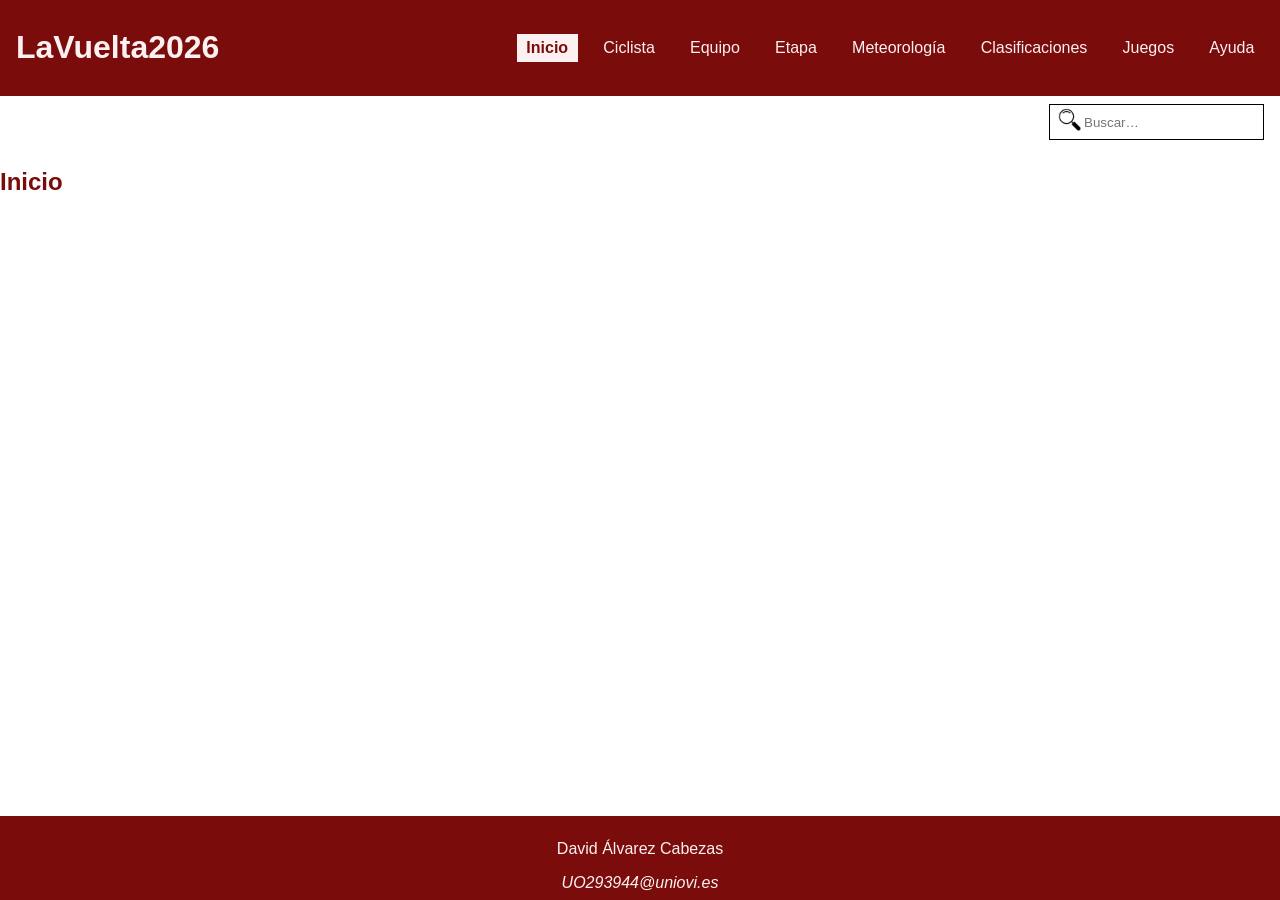
<file: index.html>
<!DOCTYPE HTML>

<html lang="es">
<head>
    <!-- Datos que describen el documento -->
    <meta charset="UTF-8" />
    <title>LaVuelta2026</title>

    <meta name="author" content="David Álvarez Cabezas" />
    <meta name="description" content="Documento index.html del proyecto LaVuelta2026" />
    
    <meta name ="viewport" content ="width=device-width, initial-scale=1.0" />

    <!--Icono del documento-->
    <link rel="icon" type="image/x-icon" href="multimedia/favicon.ico" />

    <!--Enlace a las hojas de estilo-->
    <link rel="stylesheet" type="text/css" href="estilo/estilo.css" />
    <link rel="stylesheet" type="text/css" href="estilo/layout.css" />

    <!--Código ECMAScript-->
    <script src="js/menu.js" defer></script>
    <script src="js/buscador.js" defer></script>
</head>

<body>
    <header>
        <h1><a href="index.html" title="Ir a la página principal de LaVuelta2026">LaVuelta2026</a></h1>
        <button type="button" aria-label="Abrir menú de navegación" aria-expanded="false">☰</button>
        <nav>
            <a href="index.html" aria-current="page" title="Página de inicio de LaVuelta2026">Inicio</a>
            <a href="ciclista.html" title="Información sobre el ciclista">Ciclista</a>
            <a href="equipo.html" title="Información sobre el equipo del ciclista">Equipo</a>
            <a href="etapa.html" title="Información sobre la etapa">Etapa</a>
            <a href="meteorologia.html" title="Previsión meteorológica de la etapa">Meteorología</a>
            <a href="clasificaciones.html" title="Clasificaciones de La Vuelta 2026">Clasificaciones</a>
            <a href="juegos.html" title="Juego de preguntas sobre la etapa">Juegos</a>
            <a href="ayuda.html" title="Ayuda sobre el uso del sitio web">Ayuda</a>
        </nav>
    </header>
    <search aria-label="Buscador">
        <label for="busqueda"><img src="multimedia/buscador.png" alt="icono lupa" width="24" height="24" /></label>
        <input type="search" id="busqueda" aria-label="Buscar" placeholder="Buscar…" />
    </search>
    <main>
        <h2>Inicio</h2>
    </main>
    <footer>
        <p>David Álvarez Cabezas</p>
        <address><a href="mailto:UO293944@uniovi.es">UO293944@uniovi.es</a></address>
    </footer>
</body>
</html>
</file>
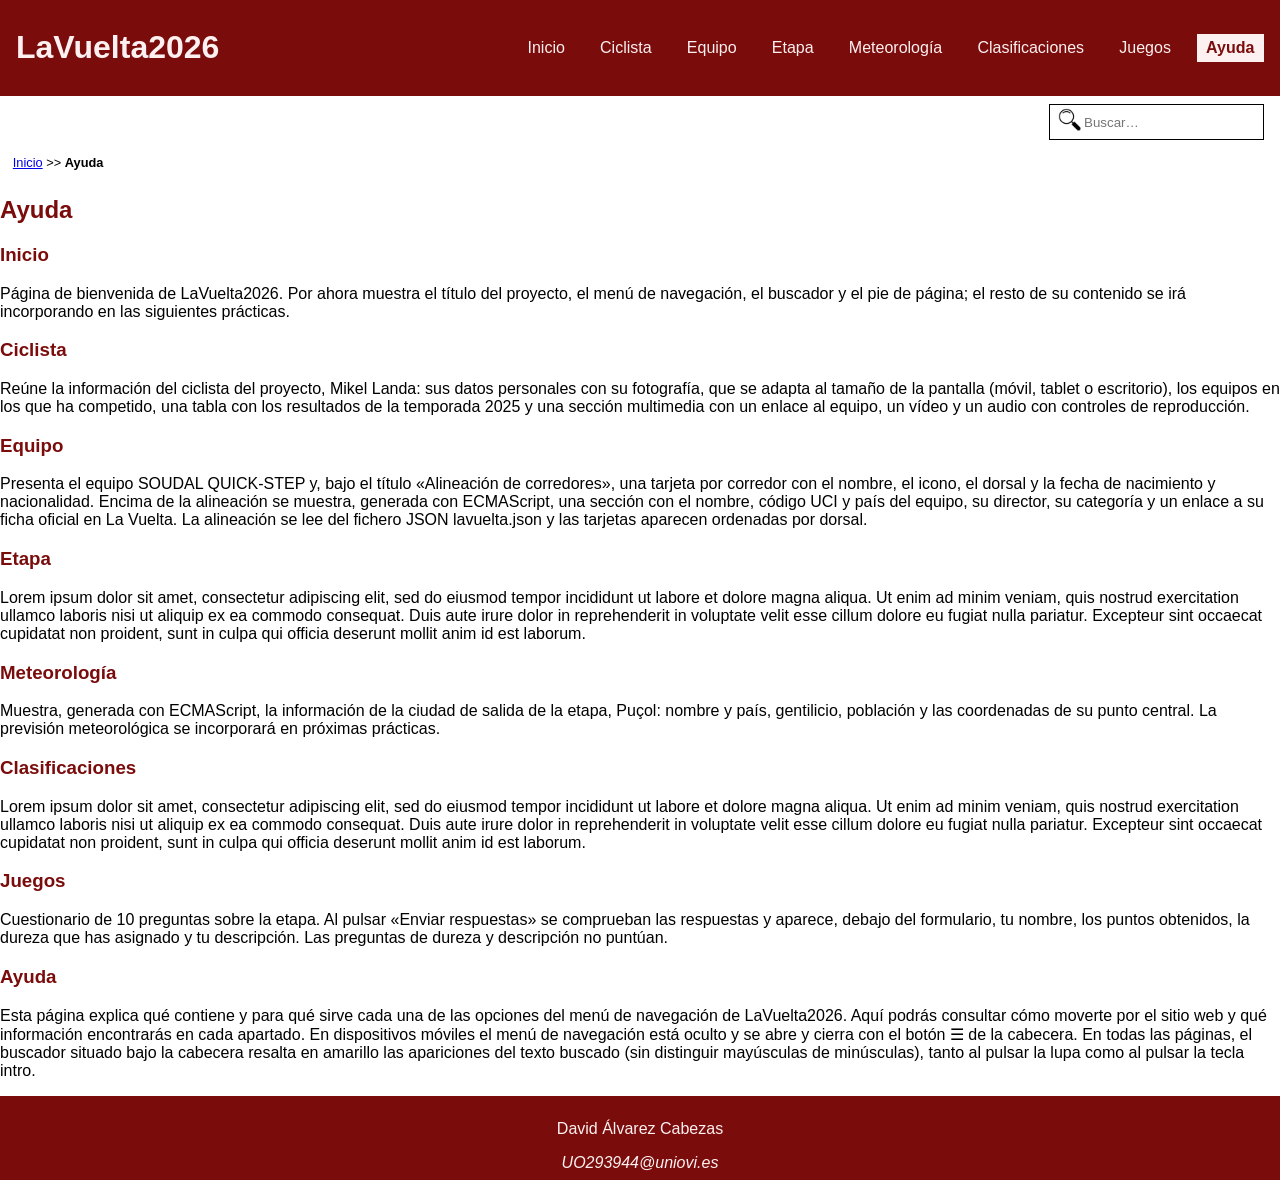
<file: ayuda.html>
<!DOCTYPE HTML>

<html lang="es">
<head>
    <!-- Datos que describen el documento -->
    <meta charset="UTF-8" />
    <title>LaVuelta2026:Ayuda</title>

    <meta name="author" content="David Álvarez Cabezas" />
    <meta name="description" content="Documento ayuda.html del proyecto LaVuelta2026" />
   
    <meta name ="viewport" content ="width=device-width, initial-scale=1.0" />

    <!--Icono del documento-->
    <link rel="icon" type="image/x-icon" href="multimedia/favicon.ico" />

    <!--Enlace a las hojas de estilo-->
    <link rel="stylesheet" type="text/css" href="estilo/estilo.css" />
    <link rel="stylesheet" type="text/css" href="estilo/layout.css" />

    <!--Código ECMAScript-->
    <script src="js/menu.js" defer></script>
    <script src="js/buscador.js" defer></script>
</head>

<body>
    <header>
        <h1><a href="index.html" title="Ir a la página principal de LaVuelta2026">LaVuelta2026</a></h1>
        <button type="button" aria-label="Abrir menú de navegación" aria-expanded="false">☰</button>
        <nav>
            <a href="index.html" title="Página de inicio de LaVuelta2026">Inicio</a>
            <a href="ciclista.html" title="Información sobre el ciclista">Ciclista</a>
            <a href="equipo.html" title="Información sobre el equipo del ciclista">Equipo</a>
            <a href="etapa.html" title="Información sobre la etapa">Etapa</a>
            <a href="meteorologia.html" title="Previsión meteorológica de la etapa">Meteorología</a>
            <a href="clasificaciones.html" title="Clasificaciones de La Vuelta 2026">Clasificaciones</a>
            <a href="juegos.html" title="Juego de preguntas sobre la etapa">Juegos</a>
            <a href="ayuda.html" aria-current="page" title="Ayuda sobre el uso del sitio web">Ayuda</a>
        </nav>
    </header>
    <search aria-label="Buscador">
        <label for="busqueda"><img src="multimedia/buscador.png" alt="icono lupa" width="24" height="24" /></label>
        <input type="search" id="busqueda" aria-label="Buscar" placeholder="Buscar…" />
    </search>
    <nav aria-label="migas">
        <ol>
            <li><a href="index.html">Inicio</a></li>
            <li>&gt;&gt;</li>
            <li>Ayuda</li>
        </ol>
    </nav>
    <main>
        <h2>Ayuda</h2>
        <section>
            <h3>Inicio</h3>
            <p>Página de bienvenida de LaVuelta2026. Por ahora muestra el título del proyecto, el menú de navegación, el buscador y el pie de página; el resto de su contenido se irá incorporando en las siguientes prácticas.</p>
        </section>
        <section>
            <h3>Ciclista</h3>
            <p>Reúne la información del ciclista del proyecto, Mikel Landa: sus datos personales con su fotografía, que se adapta al tamaño de la pantalla (móvil, tablet o escritorio), los equipos en los que ha competido, una tabla con los resultados de la temporada 2025 y una sección multimedia con un enlace al equipo, un vídeo y un audio con controles de reproducción.</p>
        </section>
        <section>
            <h3>Equipo</h3>
            <p>Presenta el equipo SOUDAL QUICK-STEP y, bajo el título «Alineación de corredores», una tarjeta por corredor con el nombre, el icono, el dorsal y la fecha de nacimiento y nacionalidad. Encima de la alineación se muestra, generada con ECMAScript, una sección con el nombre, código UCI y país del equipo, su director, su categoría y un enlace a su ficha oficial en La Vuelta. La alineación se lee del fichero JSON lavuelta.json y las tarjetas aparecen ordenadas por dorsal.</p>
        </section>
        <section>
            <h3>Etapa</h3>
            <p>Lorem ipsum dolor sit amet, consectetur adipiscing elit, sed do eiusmod tempor incididunt ut labore et dolore magna aliqua. Ut enim ad minim veniam, quis nostrud exercitation ullamco laboris nisi ut aliquip ex ea commodo consequat. Duis aute irure dolor in reprehenderit in voluptate velit esse cillum dolore eu fugiat nulla pariatur. Excepteur sint occaecat cupidatat non proident, sunt in culpa qui officia deserunt mollit anim id est laborum.</p>
        </section>
        <section>
            <h3>Meteorología</h3>
            <p>Muestra, generada con ECMAScript, la información de la ciudad de salida de la etapa, Puçol: nombre y país, gentilicio, población y las coordenadas de su punto central. La previsión meteorológica se incorporará en próximas prácticas.</p>
        </section>
        <section>
            <h3>Clasificaciones</h3>
            <p>Lorem ipsum dolor sit amet, consectetur adipiscing elit, sed do eiusmod tempor incididunt ut labore et dolore magna aliqua. Ut enim ad minim veniam, quis nostrud exercitation ullamco laboris nisi ut aliquip ex ea commodo consequat. Duis aute irure dolor in reprehenderit in voluptate velit esse cillum dolore eu fugiat nulla pariatur. Excepteur sint occaecat cupidatat non proident, sunt in culpa qui officia deserunt mollit anim id est laborum.</p>
        </section>
        <section>
            <h3>Juegos</h3>
            <p>Cuestionario de 10 preguntas sobre la etapa. Al pulsar «Enviar respuestas» se comprueban las respuestas y aparece, debajo del formulario, tu nombre, los puntos obtenidos, la dureza que has asignado y tu descripción. Las preguntas de dureza y descripción no puntúan.</p>
        </section>
        <section>
            <h3>Ayuda</h3>
            <p>Esta página explica qué contiene y para qué sirve cada una de las opciones del menú de navegación de LaVuelta2026. Aquí podrás consultar cómo moverte por el sitio web y qué información encontrarás en cada apartado. En dispositivos móviles el menú de navegación está oculto y se abre y cierra con el botón ☰ de la cabecera. En todas las páginas, el buscador situado bajo la cabecera resalta en amarillo las apariciones del texto buscado (sin distinguir mayúsculas de minúsculas), tanto al pulsar la lupa como al pulsar la tecla intro.</p>
        </section>
    </main>
    <footer>
        <p>David Álvarez Cabezas</p>
        <address><a href="mailto:UO293944@uniovi.es">UO293944@uniovi.es</a></address>
    </footer>
</body>
</html>
</file>
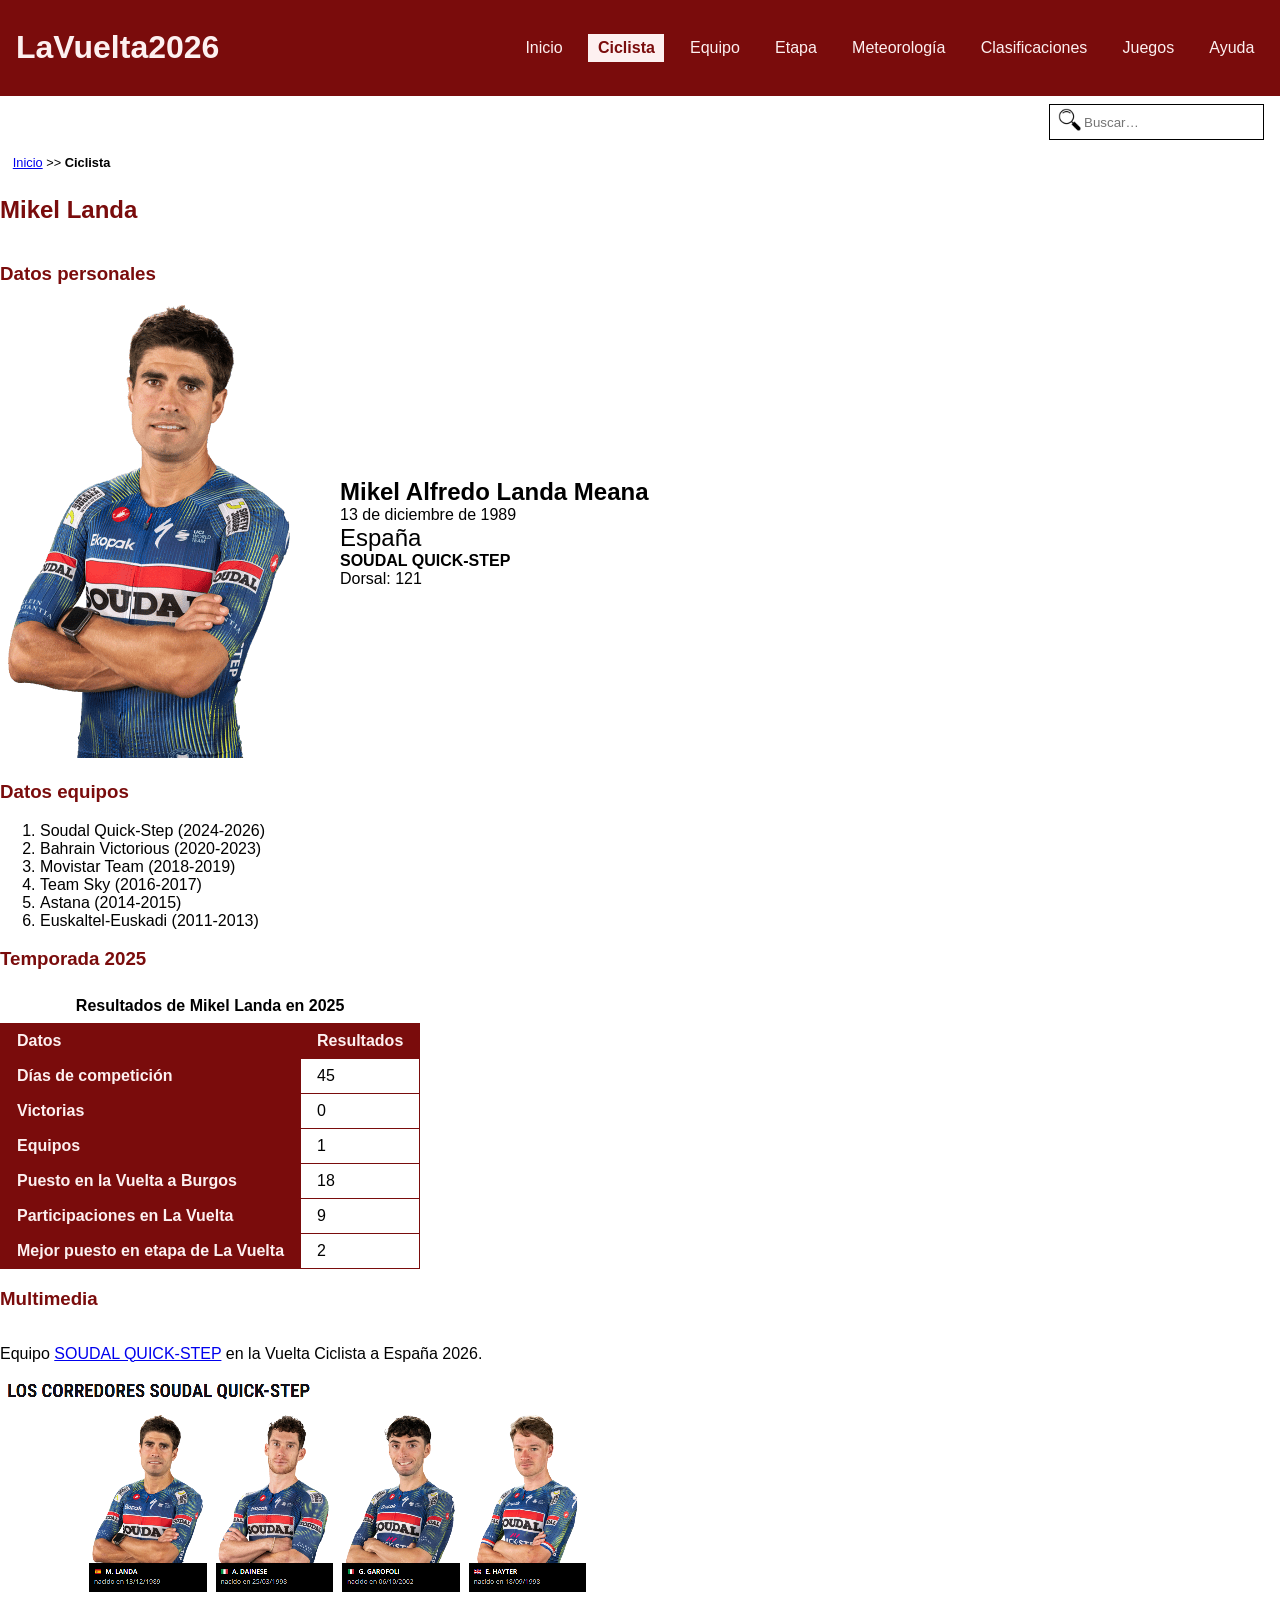
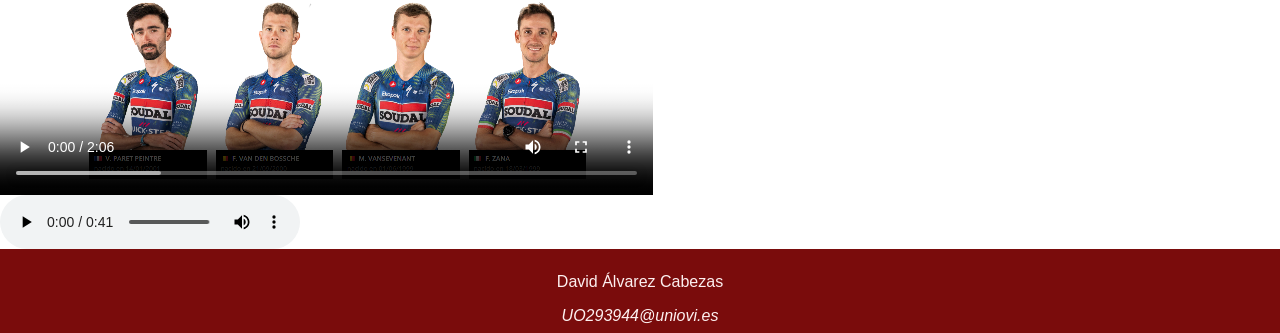
<file: ciclista.html>
<!DOCTYPE HTML>

<html lang="es">
<head>
    <!-- Datos que describen el documento -->
    <meta charset="UTF-8" />
    <title>LaVuelta2026:Ciclista</title>

    <meta name="author" content="David Álvarez Cabezas" />
    <meta name="description" content="Documento ciclista.html del proyecto LaVuelta2026" />
    
    <meta name ="viewport" content ="width=device-width, initial-scale=1.0" />

    <!--Icono del documento-->
    <link rel="icon" type="image/x-icon" href="multimedia/favicon.ico" />

    <!--Enlace a las hojas de estilo-->
    <link rel="stylesheet" type="text/css" href="estilo/estilo.css" />
    <link rel="stylesheet" type="text/css" href="estilo/layout.css" />

    <!--Código ECMAScript-->
    <script src="js/menu.js" defer></script>
    <script src="js/buscador.js" defer></script>
</head>

<body>
    <header>
        <h1><a href="index.html" title="Ir a la página principal de LaVuelta2026">LaVuelta2026</a></h1>
        <button type="button" aria-label="Abrir menú de navegación" aria-expanded="false">☰</button>
        <nav>
            <a href="index.html" title="Página de inicio de LaVuelta2026">Inicio</a>
            <a href="ciclista.html" aria-current="page" title="Información sobre el ciclista">Ciclista</a>
            <a href="equipo.html" title="Información sobre el equipo del ciclista">Equipo</a>
            <a href="etapa.html" title="Información sobre la etapa">Etapa</a>
            <a href="meteorologia.html" title="Previsión meteorológica de la etapa">Meteorología</a>
            <a href="clasificaciones.html" title="Clasificaciones de La Vuelta 2026">Clasificaciones</a>
            <a href="juegos.html" title="Juego de preguntas sobre la etapa">Juegos</a>
            <a href="ayuda.html" title="Ayuda sobre el uso del sitio web">Ayuda</a>
        </nav>
    </header>
    <search aria-label="Buscador">
        <label for="busqueda"><img src="multimedia/buscador.png" alt="icono lupa" width="24" height="24" /></label>
        <input type="search" id="busqueda" aria-label="Buscar" placeholder="Buscar…" />
    </search>
    <nav aria-label="migas">
        <ol>
            <li><a href="index.html">Inicio</a></li>
            <li>&gt;&gt;</li>
            <li>Ciclista</li>
        </ol>
    </nav>
    <main>
        <h2>Mikel Landa</h2>
        <section>
            <h3>Datos personales</h3>
            <ul>
                <li>Mikel Alfredo Landa Meana</li>
                <li>13 de diciembre de 1989</li>
                <li>España</li>
                <li>SOUDAL QUICK-STEP</li>
                <li>Dorsal: 121</li>
            </ul>
            <picture>
                <source srcset="multimedia/mikel-landa_3.png" media="(max-width: 768px)" width="150" height="228" />
                <source srcset="multimedia/mikel-landa_2.png" media="(max-width: 1024px)" width="225" height="341" />
                <img src="multimedia/mikel-landa.png" alt="Fotografía de Mikel Landa con el maillot del Soudal Quick-Step" width="300" height="455" />
            </picture>
        </section>
        <section>
            <h3>Datos equipos</h3>
            <ol>
                <li>Soudal Quick-Step (2024-2026)</li>
                <li>Bahrain Victorious (2020-2023)</li>
                <li>Movistar Team (2018-2019)</li>
                <li>Team Sky (2016-2017)</li>
                <li>Astana (2014-2015)</li>
                <li>Euskaltel-Euskadi (2011-2013)</li>
            </ol>
        </section>
        <section>
            <h3>Temporada 2025</h3>
            <table>
                <caption>Resultados de Mikel Landa en 2025</caption>
                <thead>
                    <tr>
                        <th id="datos" scope="col">Datos</th>
                        <th id="resultados" scope="col">Resultados</th>
                    </tr>
                </thead>
                <tbody>
                    <tr>
                        <th id="dias" scope="row">Días de competición</th>
                        <td headers="resultados dias">45</td>
                    </tr>
                    <tr>
                        <th id="victorias" scope="row">Victorias</th>
                        <td headers="resultados victorias">0</td>
                    </tr>
                    <tr>
                        <th id="equipos" scope="row">Equipos</th>
                        <td headers="resultados equipos">1</td>
                    </tr>
                    <tr>
                        <th id="burgos" scope="row">Puesto en la Vuelta a Burgos</th>
                        <td headers="resultados burgos">18</td>
                    </tr>
                    <tr>
                        <th id="participaciones" scope="row">Participaciones en La Vuelta</th>
                        <td headers="resultados participaciones">9</td>
                    </tr>
                    <tr>
                        <th id="mejoretapa" scope="row">Mejor puesto en etapa de La Vuelta</th>
                        <td headers="resultados mejoretapa">2</td>
                    </tr>
                </tbody>
            </table>
        </section>
        <section>
            <h3>Multimedia</h3>
            <p>Equipo <a href="https://www.lavuelta.es/es/equipo/SOQ/soudal-quick-step">SOUDAL QUICK-STEP</a> en la Vuelta Ciclista a España 2026.</p>
            <video controls="controls" poster="multimedia/poster-equipo.png">
                <source src="multimedia/video-equipo.mp4" type="video/mp4" />
                <source src="multimedia/video-equipo.webm" type="video/webm" />
                <p>Tu navegador no admite el elemento video.</p>
            </video>
            <audio controls="controls">
                <source src="multimedia/audio-equipo.mp3" type="audio/mpeg" />
                <source src="multimedia/audio-equipo.wav" type="audio/wav" />
                <p>Tu navegador no admite el elemento audio.</p>
            </audio>
        </section>
    </main>
    <footer>
        <p>David Álvarez Cabezas</p>
        <address><a href="mailto:UO293944@uniovi.es">UO293944@uniovi.es</a></address>
    </footer>
</body>
</html>
</file>
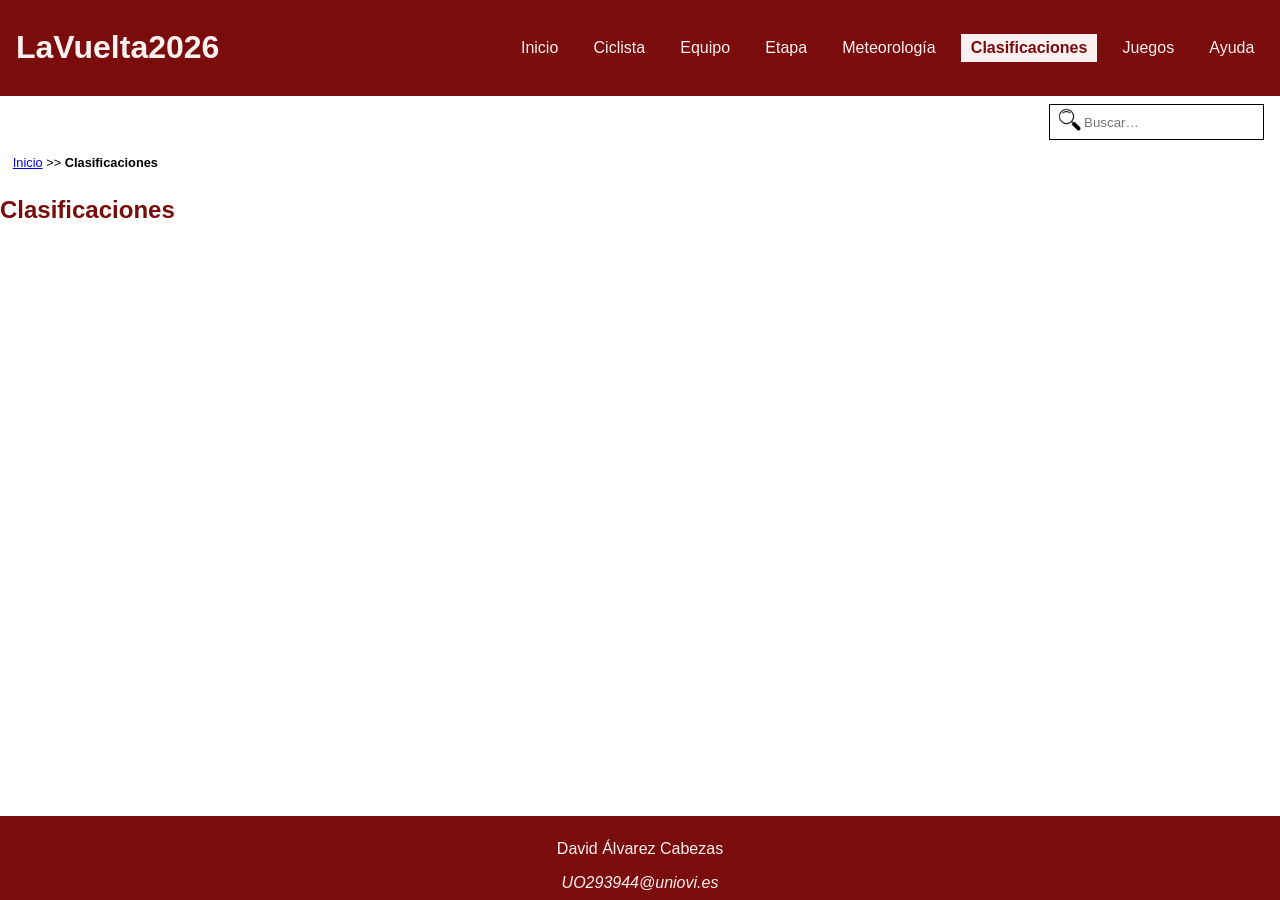
<file: clasificaciones.html>
<!DOCTYPE HTML>

<html lang="es">
<head>
    <!-- Datos que describen el documento -->
    <meta charset="UTF-8" />
    <title>LaVuelta2026: Clasificaciones</title>

    <meta name="author" content="David Álvarez Cabezas" />
    <meta name="description" content="Documento clasificaciones.html del proyecto LaVuelta2026" />

    <meta name ="viewport" content ="width=device-width, initial-scale=1.0" />

    <!--Icono del documento-->
    <link rel="icon" type="image/x-icon" href="multimedia/favicon.ico" />

    <!--Enlace a las hojas de estilo-->
    <link rel="stylesheet" type="text/css" href="estilo/estilo.css" />
    <link rel="stylesheet" type="text/css" href="estilo/layout.css" />

    <!--Código ECMAScript-->
    <script src="js/menu.js" defer></script>
    <script src="js/buscador.js" defer></script>
</head>

<body>
    <header>
        <h1><a href="index.html" title="Ir a la página principal de LaVuelta2026">LaVuelta2026</a></h1>
        <button type="button" aria-label="Abrir menú de navegación" aria-expanded="false">☰</button>
        <nav>
            <a href="index.html" title="Página de inicio de LaVuelta2026">Inicio</a>
            <a href="ciclista.html" title="Información sobre el ciclista">Ciclista</a>
            <a href="equipo.html" title="Información sobre el equipo del ciclista">Equipo</a>
            <a href="etapa.html" title="Información sobre la etapa">Etapa</a>
            <a href="meteorologia.html" title="Previsión meteorológica de la etapa">Meteorología</a>
            <a href="clasificaciones.html" aria-current="page" title="Clasificaciones de La Vuelta 2026">Clasificaciones</a>
            <a href="juegos.html" title="Juego de preguntas sobre la etapa">Juegos</a>
            <a href="ayuda.html" title="Ayuda sobre el uso del sitio web">Ayuda</a>
        </nav>
    </header>
    <search aria-label="Buscador">
        <label for="busqueda"><img src="multimedia/buscador.png" alt="icono lupa" width="24" height="24" /></label>
        <input type="search" id="busqueda" aria-label="Buscar" placeholder="Buscar…" />
    </search>
    <nav aria-label="migas">
        <ol>
            <li><a href="index.html">Inicio</a></li>
            <li>&gt;&gt;</li>
            <li>Clasificaciones</li>
        </ol>
    </nav>
    <main>
        <h2>Clasificaciones</h2>
    </main>
    <footer>
        <p>David Álvarez Cabezas</p>
        <address><a href="mailto:UO293944@uniovi.es">UO293944@uniovi.es</a></address>
    </footer>
</body>
</html>
</file>
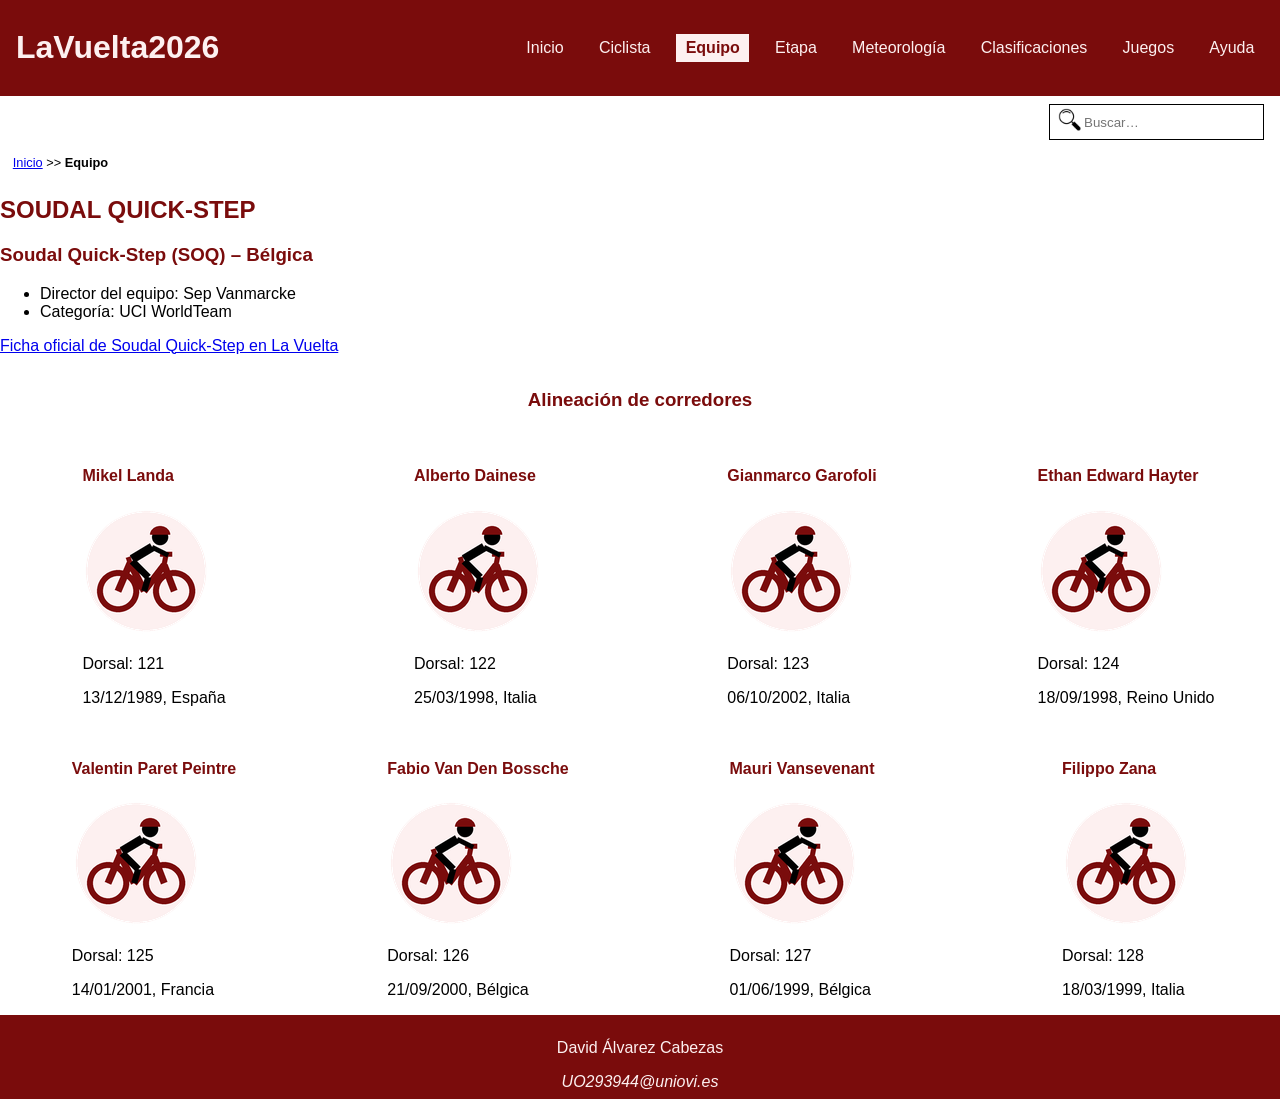
<file: equipo.html>
<!DOCTYPE HTML>

<html lang="es">
<head>
    <!-- Datos que describen el documento -->
    <meta charset="UTF-8" />
    <title>LaVuelta2026: Equipo</title>

    <meta name="author" content="David Álvarez Cabezas" />
    <meta name="description" content="Documento equipo.html del proyecto LaVuelta2026" />
    
    <meta name ="viewport" content ="width=device-width, initial-scale=1.0" />

    <!--Icono del documento-->
    <link rel="icon" type="image/x-icon" href="multimedia/favicon.ico" />

    <!--Enlace a las hojas de estilo-->
    <link rel="stylesheet" type="text/css" href="estilo/estilo.css" />
    <link rel="stylesheet" type="text/css" href="estilo/layout.css" />

    <!--Código ECMAScript-->
    <script src="js/menu.js" defer></script>
    <script src="js/buscador.js" defer></script>
    <script src="js/equipo.js" defer></script>
</head>

<body>
    <header>
        <h1><a href="index.html" title="Ir a la página principal de LaVuelta2026">LaVuelta2026</a></h1>
        <button type="button" aria-label="Abrir menú de navegación" aria-expanded="false">☰</button>
        <nav>
            <a href="index.html" title="Página de inicio de LaVuelta2026">Inicio</a>
            <a href="ciclista.html" title="Información sobre el ciclista">Ciclista</a>
            <a href="equipo.html" aria-current="page" title="Información sobre el equipo del ciclista">Equipo</a>
            <a href="etapa.html" title="Información sobre la etapa">Etapa</a>
            <a href="meteorologia.html" title="Previsión meteorológica de la etapa">Meteorología</a>
            <a href="clasificaciones.html" title="Clasificaciones de La Vuelta 2026">Clasificaciones</a>
            <a href="juegos.html" title="Juego de preguntas sobre la etapa">Juegos</a>
            <a href="ayuda.html" title="Ayuda sobre el uso del sitio web">Ayuda</a>
        </nav>
    </header>
    <search aria-label="Buscador">
        <label for="busqueda"><img src="multimedia/buscador.png" alt="icono lupa" width="24" height="24" /></label>
        <input type="search" id="busqueda" aria-label="Buscar" placeholder="Buscar…" />
    </search>
    <nav aria-label="migas">
        <ol>
            <li><a href="index.html">Inicio</a></li>
            <li>&gt;&gt;</li>
            <li>Equipo</li>
        </ol>
    </nav>
    <main>
        <h2>SOUDAL QUICK-STEP</h2>
        <section>
            <h3>Alineación de corredores</h3>
        </section>
    </main>
    <footer>
        <p>David Álvarez Cabezas</p>
        <address><a href="mailto:UO293944@uniovi.es">UO293944@uniovi.es</a></address>
    </footer>
</body>
</html>
</file>
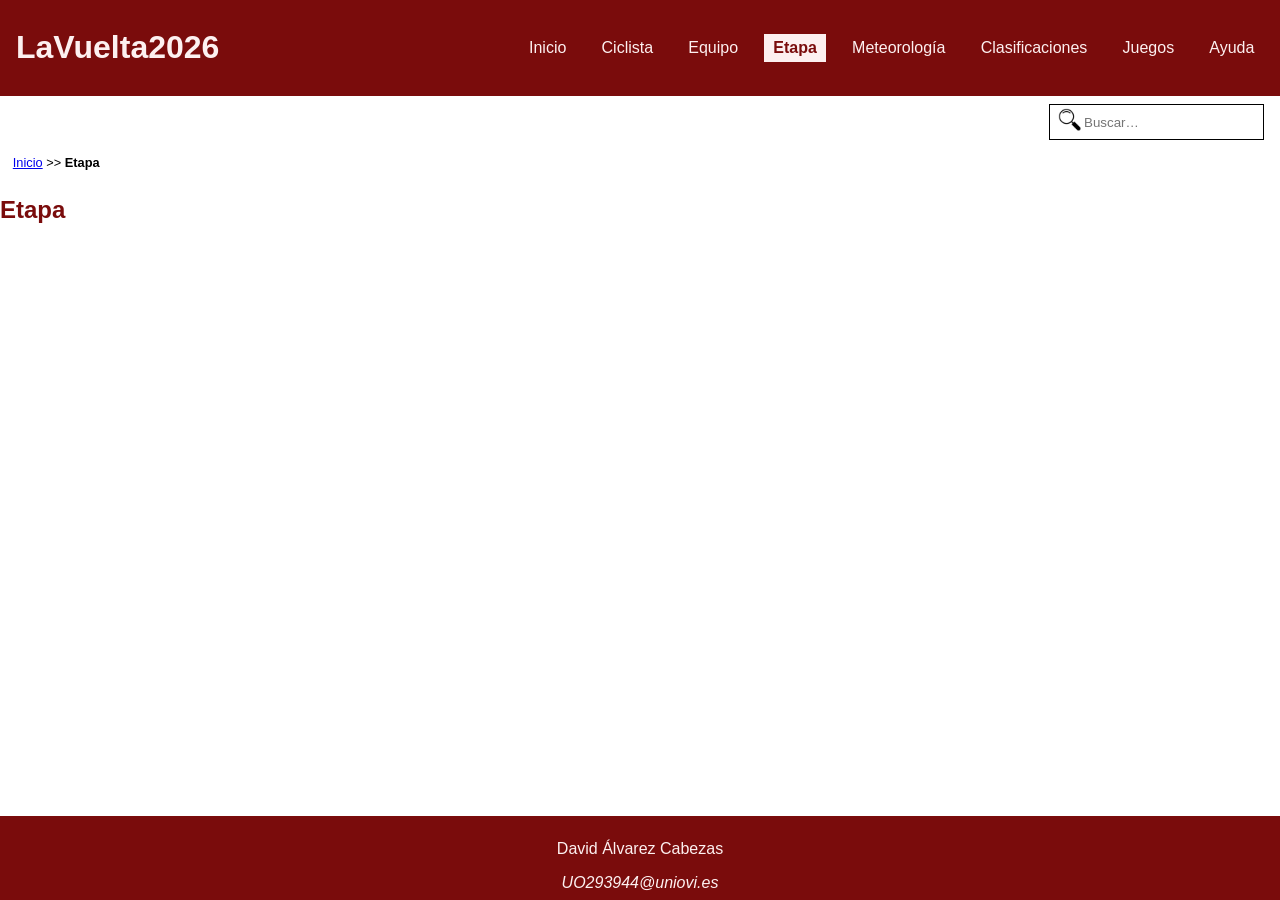
<file: etapa.html>
<!DOCTYPE HTML>

<html lang="es">
<head>
    <!-- Datos que describen el documento -->
    <meta charset="UTF-8" />
    <title>LaVuelta2026: Etapa</title>

    <meta name="author" content="David Álvarez Cabezas" />
    <meta name="description" content="Documento etapa.html del proyecto LaVuelta2026" />
    
    <meta name ="viewport" content ="width=device-width, initial-scale=1.0" />

    <!--Icono del documento-->
    <link rel="icon" type="image/x-icon" href="multimedia/favicon.ico" />

    <!--Enlace a las hojas de estilo-->
    <link rel="stylesheet" type="text/css" href="estilo/estilo.css" />
    <link rel="stylesheet" type="text/css" href="estilo/layout.css" />

    <!--Código ECMAScript-->
    <script src="js/menu.js" defer></script>
    <script src="js/buscador.js" defer></script>
</head>

<body>
    <header>
        <h1><a href="index.html" title="Ir a la página principal de LaVuelta2026">LaVuelta2026</a></h1>
        <button type="button" aria-label="Abrir menú de navegación" aria-expanded="false">☰</button>
        <nav>
            <a href="index.html" title="Página de inicio de LaVuelta2026">Inicio</a>
            <a href="ciclista.html" title="Información sobre el ciclista">Ciclista</a>
            <a href="equipo.html" title="Información sobre el equipo del ciclista">Equipo</a>
            <a href="etapa.html" aria-current="page" title="Información sobre la etapa">Etapa</a>
            <a href="meteorologia.html" title="Previsión meteorológica de la etapa">Meteorología</a>
            <a href="clasificaciones.html" title="Clasificaciones de La Vuelta 2026">Clasificaciones</a>
            <a href="juegos.html" title="Juego de preguntas sobre la etapa">Juegos</a>
            <a href="ayuda.html" title="Ayuda sobre el uso del sitio web">Ayuda</a>
        </nav>
    </header>
    <search aria-label="Buscador">
        <label for="busqueda"><img src="multimedia/buscador.png" alt="icono lupa" width="24" height="24" /></label>
        <input type="search" id="busqueda" aria-label="Buscar" placeholder="Buscar…" />
    </search>
    <nav aria-label="migas">
        <ol>
            <li><a href="index.html">Inicio</a></li>
            <li>&gt;&gt;</li>
            <li>Etapa</li>
        </ol>
    </nav>
    <main>
        <h2>Etapa</h2>
    </main>
    <footer>
        <p>David Álvarez Cabezas</p>
        <address><a href="mailto:UO293944@uniovi.es">UO293944@uniovi.es</a></address>
    </footer>
</body>
</html>
</file>
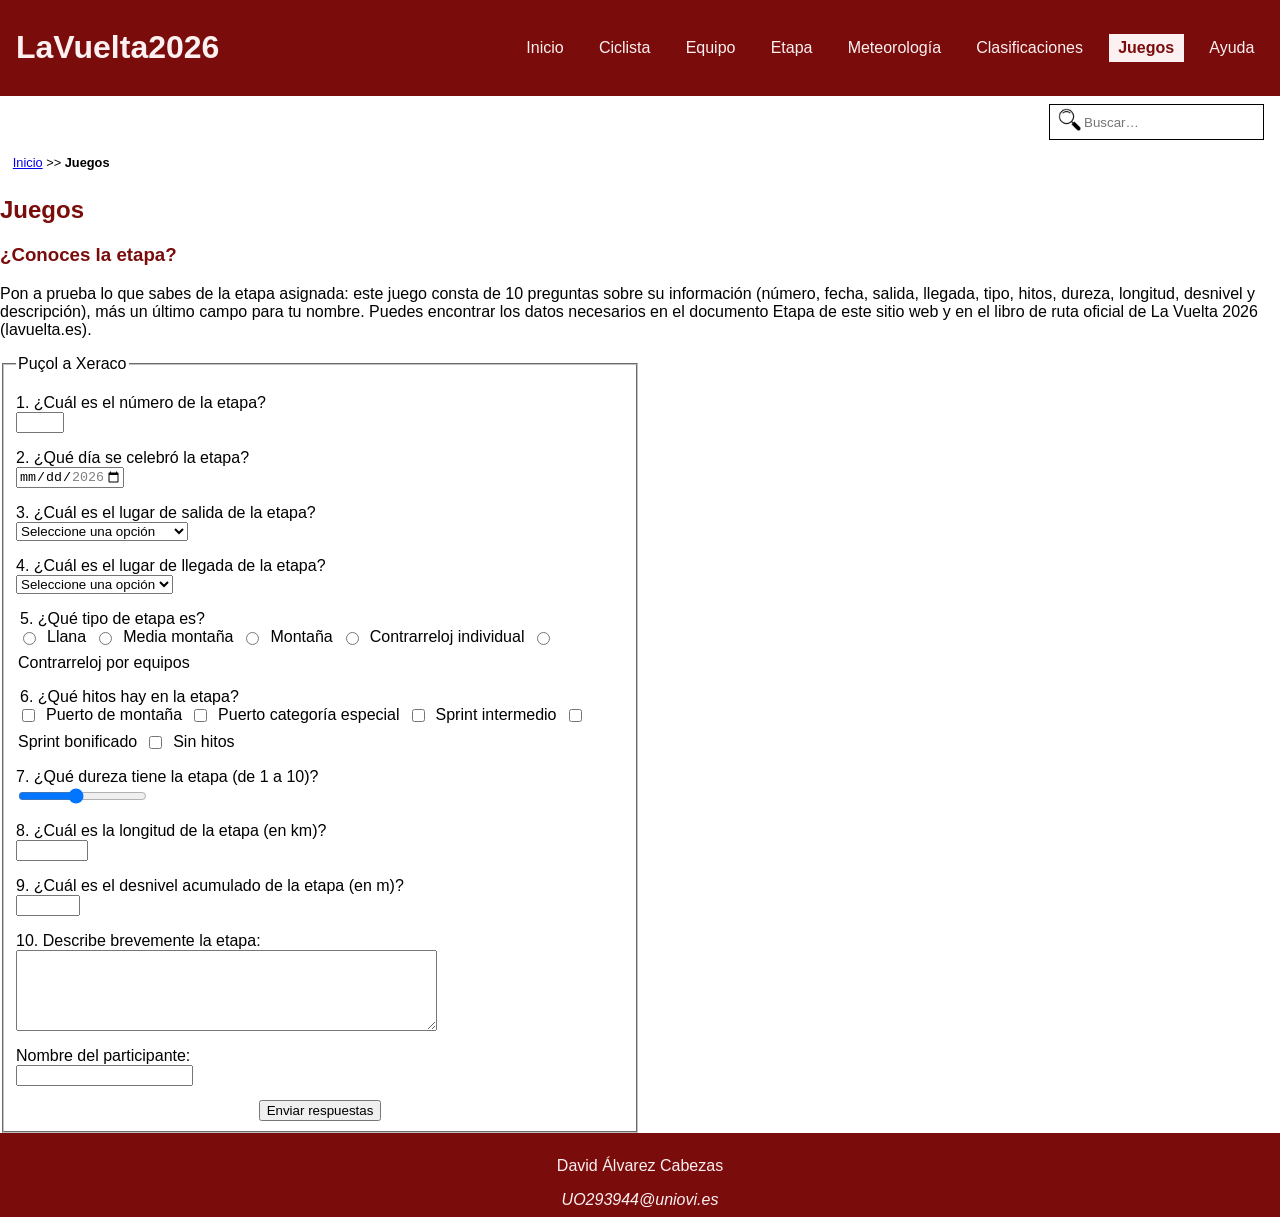
<file: juegos.html>
<!DOCTYPE HTML>

<html lang="es">
<head>
    <!-- Datos que describen el documento -->
    <meta charset="UTF-8" />
    <title>LaVuelta2026: Juegos</title>

    <meta name="author" content="David Álvarez Cabezas" />
    <meta name="description" content="Documento juegos.html del proyecto LaVuelta2026" />
   
    <meta name ="viewport" content ="width=device-width, initial-scale=1.0" />

    <!--Icono del documento-->
    <link rel="icon" type="image/x-icon" href="multimedia/favicon.ico" />

    <!--Enlace a las hojas de estilo-->
    <link rel="stylesheet" type="text/css" href="estilo/estilo.css" />
    <link rel="stylesheet" type="text/css" href="estilo/layout.css" />

    <!--Código ECMAScript-->
    <script src="js/menu.js" defer></script>
    <script src="js/buscador.js" defer></script>
    <script src="js/formulario.js" defer></script>
</head>

<body>
    <header>
        <h1><a href="index.html" title="Ir a la página principal de LaVuelta2026">LaVuelta2026</a></h1>
        <button type="button" aria-label="Abrir menú de navegación" aria-expanded="false">☰</button>
        <nav>
            <a href="index.html" title="Página de inicio de LaVuelta2026">Inicio</a>
            <a href="ciclista.html" title="Información sobre el ciclista">Ciclista</a>
            <a href="equipo.html" title="Información sobre el equipo del ciclista">Equipo</a>
            <a href="etapa.html" title="Información sobre la etapa">Etapa</a>
            <a href="meteorologia.html" title="Previsión meteorológica de la etapa">Meteorología</a>
            <a href="clasificaciones.html" title="Clasificaciones de La Vuelta 2026">Clasificaciones</a>
            <a href="juegos.html" aria-current="page" title="Juego de preguntas sobre la etapa">Juegos</a>
            <a href="ayuda.html" title="Ayuda sobre el uso del sitio web">Ayuda</a>
        </nav>
    </header>
    <search aria-label="Buscador">
        <label for="busqueda"><img src="multimedia/buscador.png" alt="icono lupa" width="24" height="24" /></label>
        <input type="search" id="busqueda" aria-label="Buscar" placeholder="Buscar…" />
    </search>
    <nav aria-label="migas">
        <ol>
            <li><a href="index.html">Inicio</a></li>
            <li>&gt;&gt;</li>
            <li>Juegos</li>
        </ol>
    </nav>
    <main>
        <h2>Juegos</h2>
        <section>
            <h3>¿Conoces la etapa?</h3>
            <p>Pon a prueba lo que sabes de la etapa asignada: este juego consta de 10 preguntas sobre su información (número, fecha, salida, llegada, tipo, hitos, dureza, longitud, desnivel y descripción), más un último campo para tu nombre. Puedes encontrar los datos necesarios en el documento Etapa de este sitio web y en el libro de ruta oficial de La Vuelta 2026 (lavuelta.es).</p>
            <form>
                <fieldset>
                    <legend>Puçol a Xeraco</legend>
                    <label for="numeroEtapa">1. ¿Cuál es el número de la etapa?</label>
                    <input type="number" id="numeroEtapa" name="numero-etapa" min="1" max="21" step="1" required="required" />
                    <label for="fechaEtapa">2. ¿Qué día se celebró la etapa?</label>
                    <input type="date" id="fechaEtapa" name="fecha-etapa" min="2026-08-22" max="2026-09-13" required="required" />
                    <label for="salidaEtapa">3. ¿Cuál es el lugar de salida de la etapa?</label>
                    <select id="salidaEtapa" name="salida" required="required">
                        <option value="" selected="selected" disabled="disabled">Seleccione una opción</option>
                        <option value="Mónaco">Mónaco</option>
                        <option value="Gruissan">Gruissan</option>
                        <option value="Andorra la Vella">Andorra la Vella</option>
                        <option value="Falset">Falset</option>
                        <option value="Alcossebre">Alcossebre</option>
                        <option value="Vall d&#39;Alba">Vall d&#39;Alba</option>
                        <option value="Puçol">Puçol</option>
                        <option value="Villajoyosa">Villajoyosa</option>
                        <option value="Alcaraz">Alcaraz</option>
                        <option value="Cartagena">Cartagena</option>
                        <option value="Vera">Vera</option>
                        <option value="Almuñécar">Almuñécar</option>
                        <option value="Jaén">Jaén</option>
                        <option value="Palma del Río">Palma del Río</option>
                        <option value="Cortegana">Cortegana</option>
                        <option value="Dos Hermanas">Dos Hermanas</option>
                        <option value="El Puerto de Santa María">El Puerto de Santa María</option>
                        <option value="Vélez-Málaga">Vélez-Málaga</option>
                        <option value="La Calahorra">La Calahorra</option>
                        <option value="Granada">Granada</option>
                    </select>
                    <label for="llegadaEtapa">4. ¿Cuál es el lugar de llegada de la etapa?</label>
                    <select id="llegadaEtapa" name="llegada" required="required">
                        <option value="" selected="selected" disabled="disabled">Seleccione una opción</option>
                        <option value="Mónaco">Mónaco</option>
                        <option value="Manosque">Manosque</option>
                        <option value="Font-Romeu">Font-Romeu</option>
                        <option value="Andorra la Vella">Andorra la Vella</option>
                        <option value="Roquetes">Roquetes</option>
                        <option value="Castellón">Castellón</option>
                        <option value="Aramón Valdelinares">Aramón Valdelinares</option>
                        <option value="Xeraco">Xeraco</option>
                        <option value="Alto de Aitana">Alto de Aitana</option>
                        <option value="Elche de la Sierra">Elche de la Sierra</option>
                        <option value="Lorca">Lorca</option>
                        <option value="Calar Alto">Calar Alto</option>
                        <option value="Loja">Loja</option>
                        <option value="Sierra de la Pandera">Sierra de la Pandera</option>
                        <option value="Córdoba">Córdoba</option>
                        <option value="Palos de la Frontera">Palos de la Frontera</option>
                        <option value="Sevilla">Sevilla</option>
                        <option value="Jerez de la Frontera">Jerez de la Frontera</option>
                        <option value="Peñas Blancas">Peñas Blancas</option>
                        <option value="Collado del Alguacil">Collado del Alguacil</option>
                        <option value="Granada">Granada</option>
                    </select>
                    <fieldset>
                        <legend>5. ¿Qué tipo de etapa es?</legend>
                        <input type="radio" id="tipoLlana" name="tipo-etapa" value="llana" />
                        <label for="tipoLlana">Llana</label>
                        <input type="radio" id="tipoMediaMontana" name="tipo-etapa" value="media-montana" />
                        <label for="tipoMediaMontana">Media montaña</label>
                        <input type="radio" id="tipoMontana" name="tipo-etapa" value="montana" />
                        <label for="tipoMontana">Montaña</label>
                        <input type="radio" id="tipoCri" name="tipo-etapa" value="cri" />
                        <label for="tipoCri">Contrarreloj individual</label>
                        <input type="radio" id="tipoCre" name="tipo-etapa" value="cre" />
                        <label for="tipoCre">Contrarreloj por equipos</label>
                    </fieldset>
                    <fieldset>
                        <legend>6. ¿Qué hitos hay en la etapa?</legend>
                        <input type="checkbox" id="hitoPuerto" name="hitos" value="puerto" />
                        <label for="hitoPuerto">Puerto de montaña</label>
                        <input type="checkbox" id="hitoEspecial" name="hitos" value="especial" />
                        <label for="hitoEspecial">Puerto categoría especial</label>
                        <input type="checkbox" id="hitoSprintInt" name="hitos" value="sprint-intermedio" />
                        <label for="hitoSprintInt">Sprint intermedio</label>
                        <input type="checkbox" id="hitoSprintBon" name="hitos" value="sprint-bonificado" />
                        <label for="hitoSprintBon">Sprint bonificado</label>
                        <input type="checkbox" id="hitoNinguno" name="hitos" value="ninguno" />
                        <label for="hitoNinguno">Sin hitos</label>
                    </fieldset>
                    <label for="durezaEtapa">7. ¿Qué dureza tiene la etapa (de 1 a 10)?</label>
                    <input type="range" id="durezaEtapa" name="dureza" min="1" max="10" step="1" value="5" />
                    <label for="longitudEtapa">8. ¿Cuál es la longitud de la etapa (en km)?</label>
                    <input type="number" id="longitudEtapa" name="longitud" min="1" max="250" step="0.1" required="required" />
                    <label for="desnivelEtapa">9. ¿Cuál es el desnivel acumulado de la etapa (en m)?</label>
                    <input type="number" id="desnivelEtapa" name="desnivel" min="0" max="6000" step="1" required="required" />
                    <label for="descripcionEtapa">10. Describe brevemente la etapa:</label>
                    <textarea id="descripcionEtapa" name="descripcion" rows="5" cols="50" maxlength="500"></textarea>
                    <label for="nombreParticipante">Nombre del participante:</label>
                    <input type="text" id="nombreParticipante" name="usuario" maxlength="60" required="required" />
                    <button type="submit">Enviar respuestas</button>
                </fieldset>
            </form>
        </section>
    </main>
    <footer>
        <p>David Álvarez Cabezas</p>
        <address><a href="mailto:UO293944@uniovi.es">UO293944@uniovi.es</a></address>
    </footer>
</body>
</html>
</file>
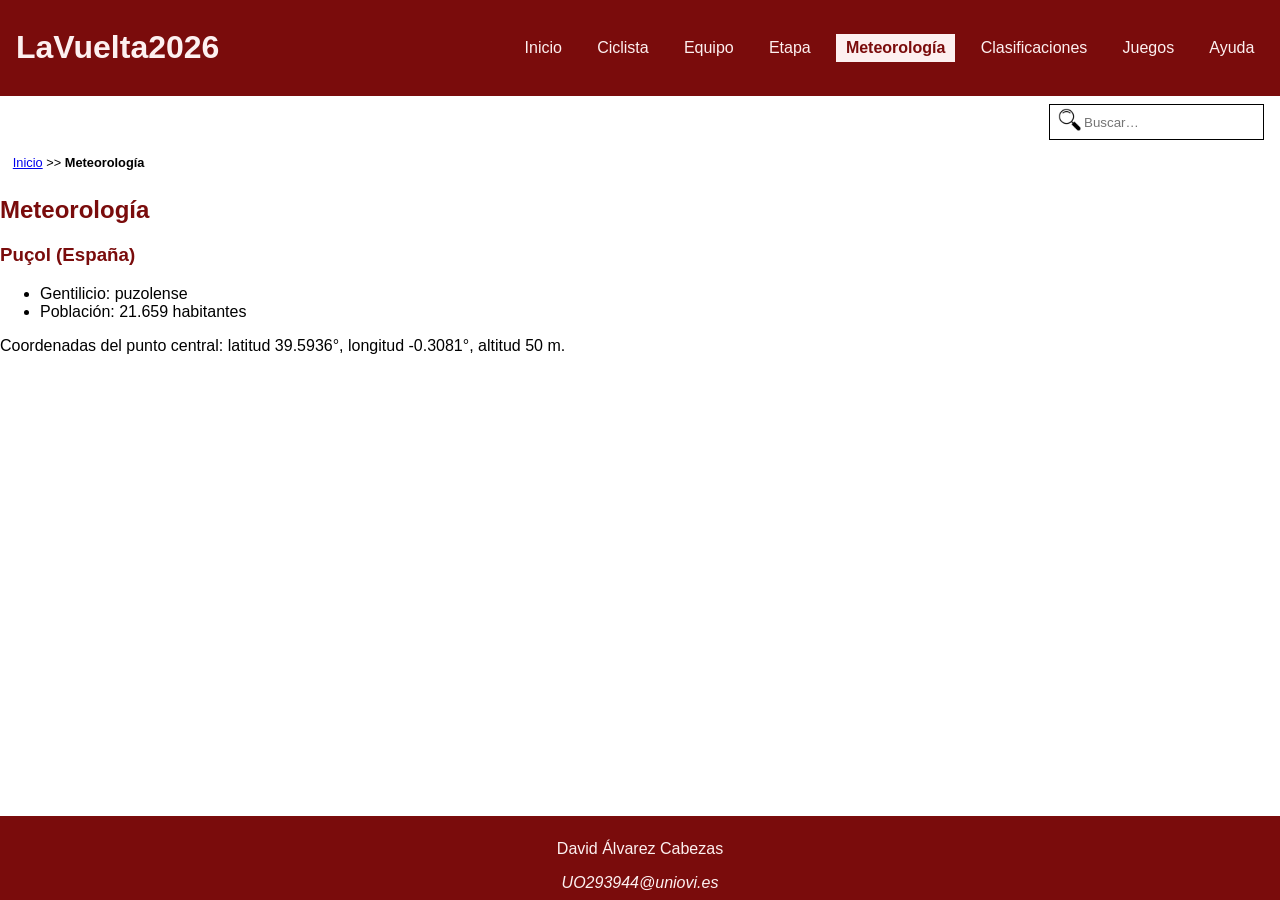
<file: meteorologia.html>
<!DOCTYPE HTML>

<html lang="es">
<head>
    <!-- Datos que describen el documento -->
    <meta charset="UTF-8" />
    <title>LaVuelta2026: Meteo</title>

    <meta name="author" content="David Álvarez Cabezas" />
    <meta name="description" content="Documento meteorologia.html del proyecto LaVuelta2026" />
    
    <meta name ="viewport" content ="width=device-width, initial-scale=1.0" />

    <!--Icono del documento-->
    <link rel="icon" type="image/x-icon" href="multimedia/favicon.ico" />

    <!--Enlace a las hojas de estilo-->
    <link rel="stylesheet" type="text/css" href="estilo/estilo.css" />
    <link rel="stylesheet" type="text/css" href="estilo/layout.css" />

    <!--Código ECMAScript-->
    <script src="js/menu.js" defer></script>
    <script src="js/buscador.js" defer></script>
    <script src="js/ciudad.js" defer></script>
</head>

<body>
    <header>
        <h1><a href="index.html" title="Ir a la página principal de LaVuelta2026">LaVuelta2026</a></h1>
        <button type="button" aria-label="Abrir menú de navegación" aria-expanded="false">☰</button>
        <nav>
            <a href="index.html" title="Página de inicio de LaVuelta2026">Inicio</a>
            <a href="ciclista.html" title="Información sobre el ciclista">Ciclista</a>
            <a href="equipo.html" title="Información sobre el equipo del ciclista">Equipo</a>
            <a href="etapa.html" title="Información sobre la etapa">Etapa</a>
            <a href="meteorologia.html" aria-current="page" title="Previsión meteorológica de la etapa">Meteorología</a>
            <a href="clasificaciones.html" title="Clasificaciones de La Vuelta 2026">Clasificaciones</a>
            <a href="juegos.html" title="Juego de preguntas sobre la etapa">Juegos</a>
            <a href="ayuda.html" title="Ayuda sobre el uso del sitio web">Ayuda</a>
        </nav>
    </header>
    <search aria-label="Buscador">
        <label for="busqueda"><img src="multimedia/buscador.png" alt="icono lupa" width="24" height="24" /></label>
        <input type="search" id="busqueda" aria-label="Buscar" placeholder="Buscar…" />
    </search>
    <nav aria-label="migas">
        <ol>
            <li><a href="index.html">Inicio</a></li>
            <li>&gt;&gt;</li>
            <li>Meteorología</li>
        </ol>
    </nav>
    <main>
        <h2>Meteorología</h2>
    </main>
    <footer>
        <p>David Álvarez Cabezas</p>
        <address><a href="mailto:UO293944@uniovi.es">UO293944@uniovi.es</a></address>
    </footer>
</body>
</html>
</file>
<file: estilo/estilo.css>
/* ***************************************/
/*             LaVuelta2026              */
/*          Estilos generales            */
/* ***************************************/
/*    DATOS ESTUDIANTE                   */
/* --------------------------------------*/
/*  Nombre y Apellidos: David Álvarez Cabezas */
/*  Correo electrónico (uniovi): UO293944 */
/*  Grupo de laboratorio: Jueves?         */
/* ***************************************/

/* Gama cromática
   Color principal: #7A0C0C (rojo oscuro)
     o Contraste de 10.02:1 con color secundario (AAA)
     o Contraste de 11.14:1 con color blanco (AAA)
   Color secundario: #FDF0F0 (rosa muy claro)
     o Contraste de 10.02:1 con color principal (AAA)
     o Contraste de 18.90:1 con color negro (AAA)
   Color blanco: #FFFFFF
     o Contraste de 11.14:1 con color principal (AAA)
   Color negro: #000000
     o Contraste de 18.90:1 con color secundario (AAA)
*/

/*Especificidad: 010*/
:root {
    --color-principal: #7A0C0C;
    --color-secundario: #FDF0F0;
    --color-negro: #000000;
    --color-blanco: #FFFFFF;
}

/*Especificidad: 001*/
body {
    font-family: Verdana, Geneva, sans-serif;
    background-color: var(--color-blanco);
    color: var(--color-negro);
}

/*Especificidad: 001, 001*/
header,
footer {
    background-color: var(--color-principal);
    color: var(--color-secundario);
}

/*Especificidad: 002, 002*/
header a,
footer a {
    color: var(--color-secundario); /*ADVERTENCIA: color de fondo heredado de header y footer --color-principal */
    text-decoration: none;
}

/*Especificidad: 001, 001, 001*/
h2,
h3,
h4 {
    color: var(--color-principal); /*ADVERTENCIA: color de fondo heredado de body --color-blanco */
}

/* Contraste color principal sobre secundario: 10.02:1 (AAA) */
/*Especificidad: 012*/
header a[aria-current="page"] {
    background-color: var(--color-secundario);
    color: var(--color-principal);
    font-weight: bold;
}

/*Especificidad: 003*/
search + nav > ol {
    font-size: 0.8em;
    list-style: none;
    margin: 0;
    padding: 0.5em 1em;
}

/*Especificidad: 004*/
search + nav > ol > li {
    display: inline;
}

/*Especificidad: 014*/
search + nav > ol > li:last-child {
    font-weight: bold;
}

/* Contraste color principal sobre secundario: 10.02:1 (AAA) */
/*Especificidad: 002*/
header > button {
    background-color: var(--color-secundario);
    color: var(--color-principal);
    border: 1px solid var(--color-secundario);
    font-size: 1.2em;
}

/*Especificidad: 011*/
input[type="search"] {
    border: none;
}

/* Texto negro sobre amarillo (#FFFF00): contraste 19.56:1 (AAA), independiente del fondo */
/*Especificidad: 001*/
mark {
    background-color: #FFFF00;
    color: var(--color-negro);
}

/*Especificidad: 014*/
section:has(picture) > ul > li:first-child {
    font-size: 1.5em;
    font-weight: bold;
}

/*Especificidad: 014*/
section:has(picture) > ul > li:nth-child(3) {
    font-size: 1.5em;
}

/*Especificidad: 014*/
section:has(picture) > ul > li:nth-child(4) {
    font-weight: bold;
}

/* Contraste color secundario sobre principal: 10.02:1 (AAA) */
/*Especificidad: 001*/
table {
    border-collapse: collapse;
}

/*Especificidad: 001*/
caption {
    font-weight: bold;
    padding: 0.5em;
}

/*Especificidad: 001, 001*/
th,
td {
    border: 1px solid var(--color-principal);
    padding: 0.5em 1em;
    text-align: left;
}

/*Especificidad: 001*/
th {
    background-color: var(--color-principal);
    color: var(--color-secundario);
}
</file>
<file: estilo/layout.css>
/* ***************************************/
/*           LaVuelta2026                */
/*          Estilos layout               */
/* ***************************************/
/*    DATOS ESTUDIANTE                   */
/* --------------------------------------*/
/*  Nombre y Apellidos: David Álvarez Cabezas */
/*  Correo electrónico (uniovi): UO293944 */
/*  Grupo de laboratorio:   L1             */
/* ***************************************/

/*Especificidad: 001*/
body {
    display: grid;
    min-height: 100vh;
    margin: 0;
    grid-template-columns: minmax(0, 1fr);
    grid-template-areas:
        "cabecera"
        "buscador"
        "migas"
        "contenido"
        "pie";
    grid-template-rows: auto auto auto 1fr auto;
}

/*Especificidad: 001*/
header {
    grid-area: cabecera;
    display: flex;
    justify-content: space-between;
    align-items: center;
    padding: 0.5em 1em;
}

/*Especificidad: 001*/
search {
    grid-area: buscador;
    justify-self: end;
    display: flex;
    align-items: center;
    padding: 0.2em 0.5em;
    margin: 0.5em 1em;
    border: 1px solid;
}

/*Especificidad: 002*/
search + nav {
    grid-area: migas;
}

/*Especificidad: 001*/
main {
    grid-area: contenido;
}

/*Especificidad: 001*/
footer {
    grid-area: pie;
    display: flex;
    flex-direction: column;
    align-items: center;
    justify-content: center;
    padding: 0.5em 1em;
}

/*Especificidad: 002*/
header > nav {
    display: flex;
    gap: 1em;
}

/*Especificidad: 003*/
header > nav > a {
    padding: 0.3em 0.6em;
}

/*Especificidad: 002*/
header > button {
    display: none;
}

/*Especificidad: 002*/
section:has(picture) {
    display: flex;
    flex-wrap: wrap;
    align-items: center;
}

/*Especificidad: 003*/
section:has(picture) > h3 {
    flex-basis: 100%;
}

/*Especificidad: 003*/
section:has(picture) > picture {
    order: 1;
}

/*Especificidad: 003*/
section:has(picture) > ul {
    order: 2;
    list-style: none;
}

/*Especificidad: 002*/
section:has(video) {
    display: flex;
    flex-direction: column;
    align-items: flex-start;
}

/*Especificidad: 002*/
section:has(> article) {
    display: grid;
    grid-template-columns: repeat(4, 1fr);
    justify-items: center;
    align-items: center;
    gap: 1em;
}

/*Especificidad: 003*/
section:has(> article) > h3 {
    grid-column: 1 / -1;
}

/*Especificidad: 001*/
form {
    width: 90%;
    max-width: 40em;
}

/*Especificidad: 002*/
form > fieldset {
    min-width: 0;
    display: flex;
    flex-direction: column;
    align-items: flex-start;
}

/*Especificidad: 003*/
form > fieldset > label {
    margin-top: 1em;
}

/*Especificidad: 003*/
form > fieldset > fieldset {
    min-width: 0;
    display: flex;
    flex-wrap: wrap;
    gap: 0.5em;
    margin-top: 1em;
    padding: 0;
    border: none;
}

/*Especificidad: 003*/
form > fieldset > button {
    align-self: center;
    margin-top: 1em;
}

/*Especificidad: 002*/
form textarea {
    max-width: 100%;
}

@media (max-width: 1024px) {
    /*Especificidad: 002*/
    section:has(> article) {
        grid-template-columns: repeat(2, 1fr); /*ADVERTENCIA: redefinición de la propiedad con valor original repeat(4, 1fr) */
    }

    /*Especificidad: 001*/
    header {
        flex-direction: column;
    }

    /*Especificidad: 002*/
    header > button {
        display: block; /*ADVERTENCIA: redefinición de la propiedad con valor original none */
        margin-bottom: 0.5em;
    }

    /*Especificidad: 002*/
    header > nav {
        display: none; /*ADVERTENCIA: redefinición de la propiedad con valor original flex */
        align-self: stretch;
        justify-content: space-around;
    }

    /*Especificidad: 011*/
    nav.abierto {
        display: flex;
        flex-direction: column;
        gap: 0.8em;
    }

    /*Especificidad: 003*/
    header > nav > a {
        flex: 1;
        text-align: center;
    }

    /*Especificidad: 002*/
    search + nav {
        display: none;
    }

    /*Especificidad: 003*/
    section:has(video) > video {
        max-width: 100%;
        height: auto;
    }

    /*Especificidad: 003*/
    section:has(video) > audio {
        max-width: 100%;
    }

    /*Especificidad: 001*/
    table {
        max-width: 100%;
    }
}

@media (max-width: 768px) {
    /*Especificidad: 002*/
    section:has(> article) {
        grid-template-columns: 1fr; /*ADVERTENCIA: redefinición de la propiedad con valor original repeat(2, 1fr) */
    }

    /*Especificidad: 002*/
    header > button {
        display: block; /*ADVERTENCIA: redefinición de la propiedad con valor original block */
        margin-bottom: 0.5em; /*ADVERTENCIA: redefinición de la propiedad con valor original 0.5em */
    }

    /*Especificidad: 002*/
    header > nav {
        display: none; /*ADVERTENCIA: redefinición de la propiedad con valor original none */
        flex-direction: column;
    }
}
</file>
